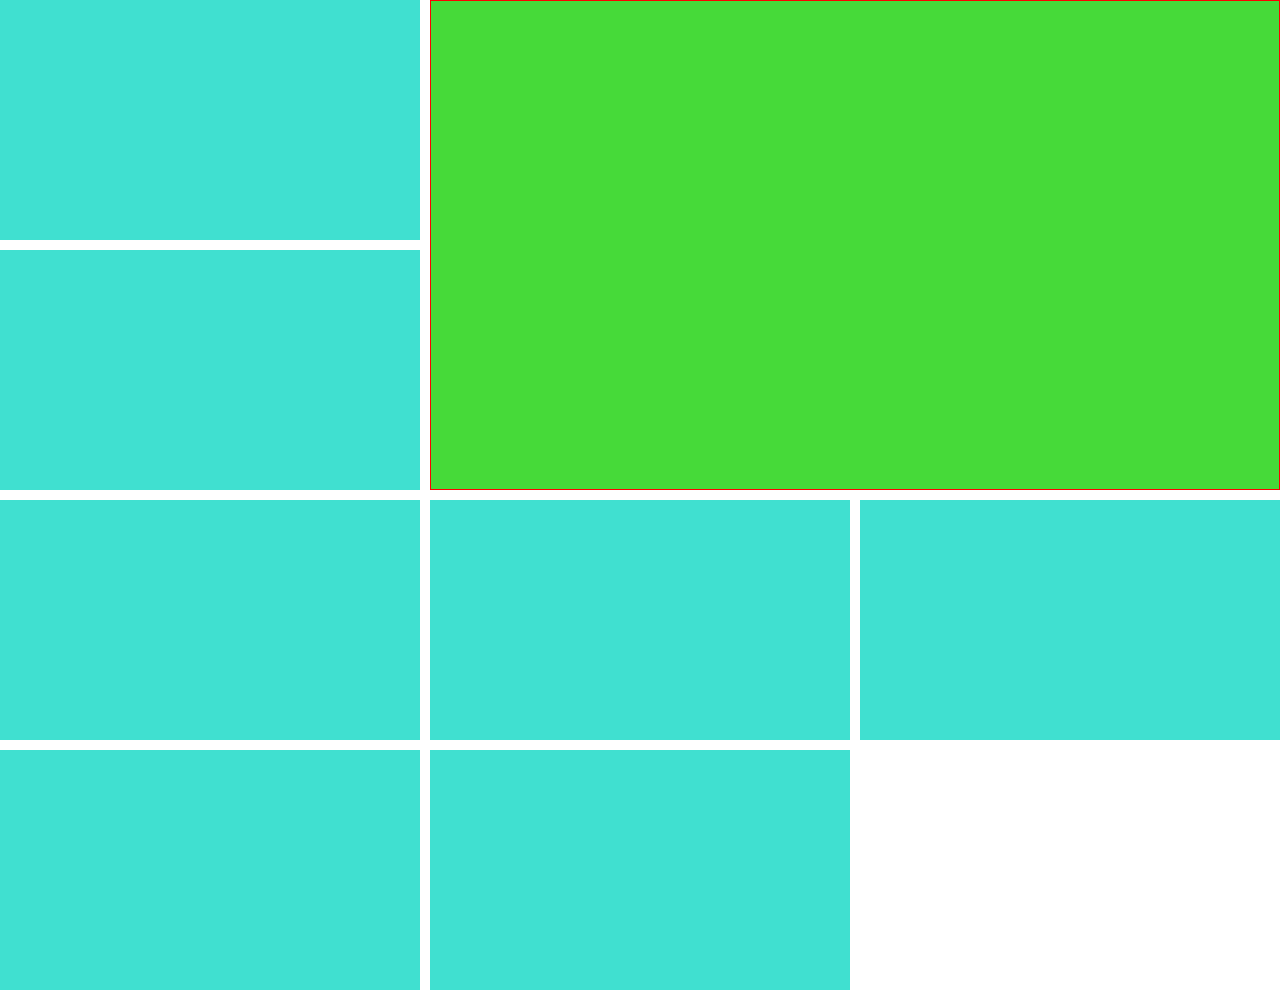
<file: index2.html>
<!DOCTYPE html>
<html lang="en">

<head>
    <meta charset="UTF-8">
    <meta http-equiv="X-UA-Compatible" content="IE=edge">
    <meta name="viewport" content="width=device-width, initial-scale=1.0">
    <title>Document</title>
    <link rel="stylesheet" href="custom.css">
</head>

<body>
    
    <main class="container">
        <div class="box_1"></div>
        <div class="box_2"></div>
        <div class="box_3"></div>
        <div class="box_4"></div>
        <div class="box_5"></div>
        <div class="box_6"></div>
        <div class="box_7"></div>
        <div class="box_8"></div>
    </main>
</body>

</html>
</file>
<file: custom.css>
body {
    margin: 0;
    padding: 0;
    display: border-box;
}
.container {
    display: grid;
    gap:10px;
    grid-template-columns: auto auto auto;
}
.container>div {
    min-height: 200px;
    background-color: turquoise;
    padding: 20px 0;
}


.box_2 {
    
    border:1px solid red;
    grid-column:  2/ 4;
    grid-row: 1 / 3;
    
    background-color: rgb(70, 218, 57) !important;
}


@media(max-width:768px)
{

    
}
</file>
